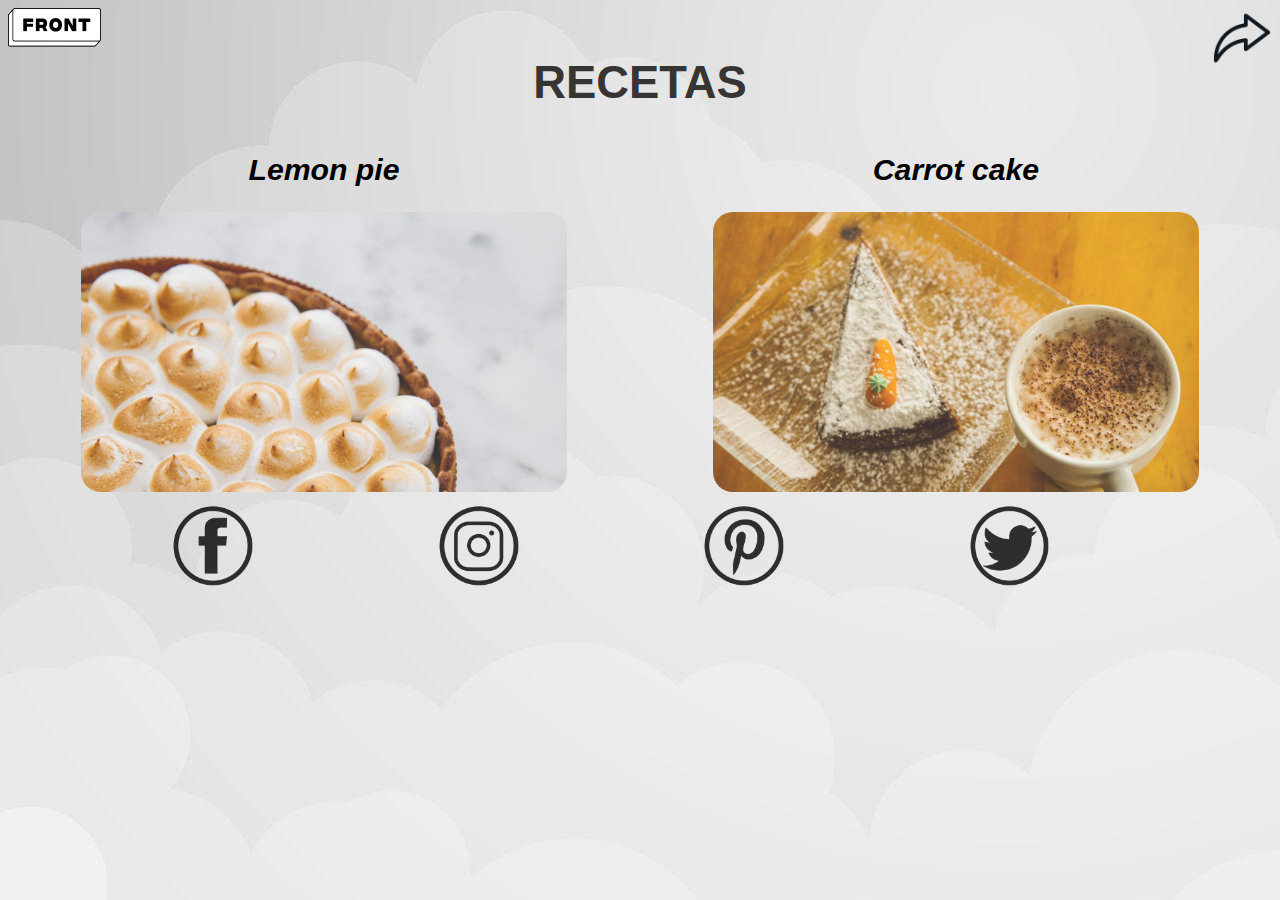
<file: index.html>
<!DOCTYPE html>
<html lang="en">
<head>
    <meta charset="UTF-8">
    <title>Recetas</title>
    <link href="css/style.css" rel="stylesheet">
</head>
<body class="home">
    <header>
        <img src="img/logo-front.png" alt="logo"> 
        <a href="html/lemonPie.html"><img src="img/next.png" alt="home" height="60" align="right"></a>
    </header>  
    
    <section>
    
        <h1 class="principal">RECETAS</h1>
    
        
            <div class="opciones">
                <h4>Lemon pie</h2>
                <a href="html/lemonPie.html"><img class="menu" src="img/lemon-pie.png"></a>
            </div>
            <div class="opciones">
                <h4>Carrot cake</h2>
                <a href="html/carrotPie.html"><img class="menu" src="img/imagen-carrot.png" ></a>
            </div>    
    </section>
    <div class="espacio"></div>
    <footer>
        <div class="redes">    
            <div><img class="menu" src="img/fb.png" ></div>
            <div><img class="menu" src="img/instagram.png" ></div>
            <div><img class="menu" src="img/pinterest.png" ></div>
            <div><img class="menu" src="img/twitter.png" ></div>
        </div>
    </footer>

</body>

</html>
</file>
<file: css/style.css>
body.home{
    background-image: url("../img/fondo.jpg");
    
    font-family: Arial, Helvetica, sans-serif;
    
}

.principal{
    font-family:Arial, Helvetica, sans-serif;
    font-size: 12mm;
    font-weight: bold;
    text-align: center;
    color: rgb(54, 53, 52);
    line-height: 1mm;
}
h3{
    font-style: italic; 
}

h2{
    font-style: italic;
    background-color: rgb(201, 201, 199);   
}

h1.limon{
    background-color:rgb(242, 219, 15);
    font-size: 10mm;
}
h1.carrot{
    background-color: rgb(232, 95, 9);
    font-size: 10mm;
}


.menu{
    width: 80%;
    border-radius:20px;    
    margin-left: auto;
    margin-right: auto;
    opacity: 0.8;
}


div.opciones{
    text-align: center;
    width: 48%;
    height: auto;
    padding: 1%;
    float: left;
    font-style: italic;
    font-size: 8mm;
    line-height: 1mm;
}

.imagen{
    display: block;
    width: 70%;
    border-radius:20px;    
    margin-left: auto;
    margin-right: auto;
}

.espacio{
    width: 100%;
    height: 300px;
}

.redes div{
    width: 8%;
    float: left;
    margin-left: 13%;
    margin-right: auto;
}
</file>
